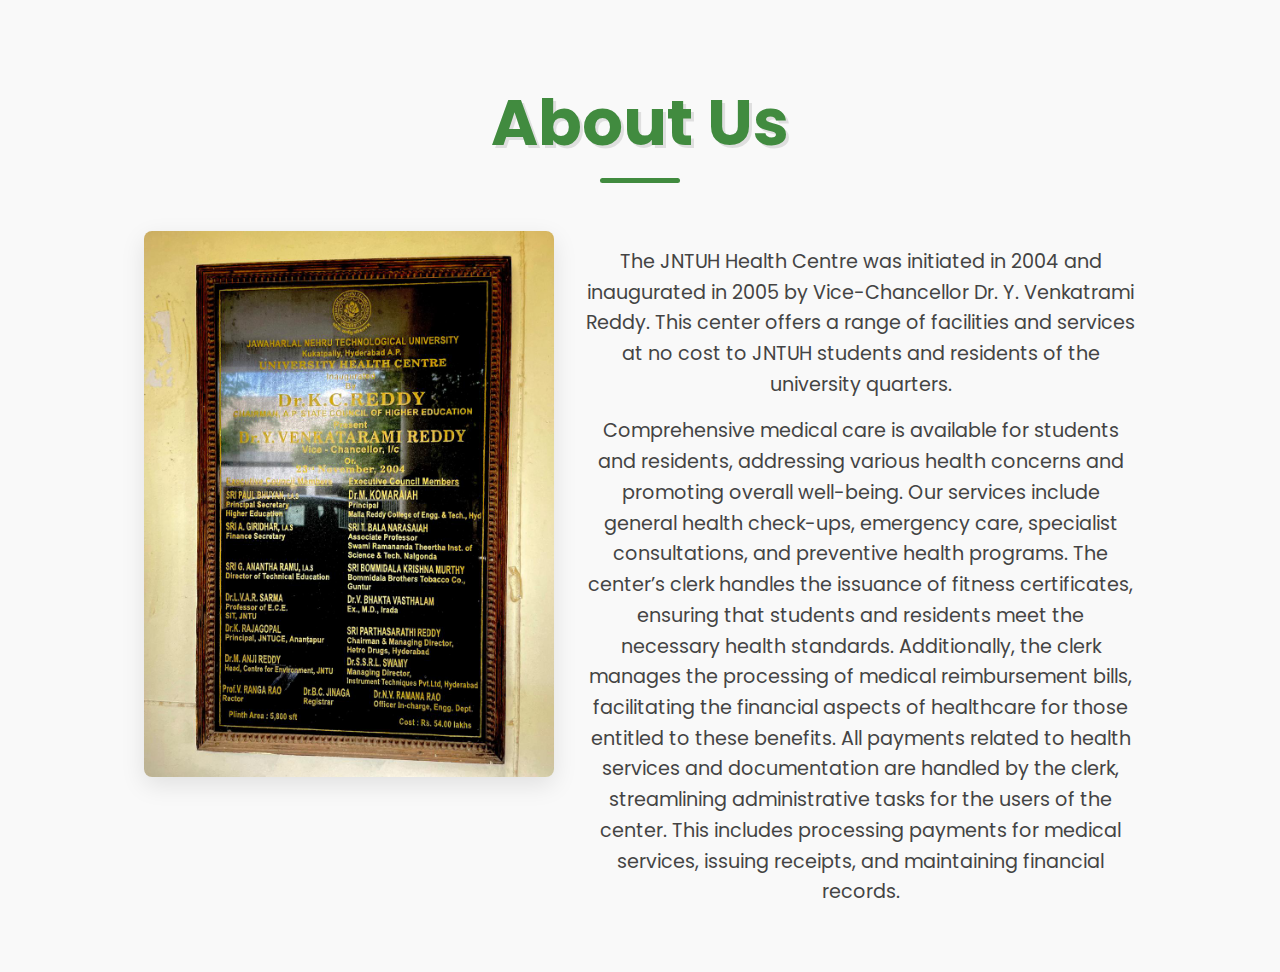
<file: aboutus.html>
<!DOCTYPE html>
<html lang="en">
<head>
    <meta charset="UTF-8">
    <meta name="viewport" content="width=device-width, initial-scale=1.0">
    <link rel="stylesheet" href="aboutus.css">
    <title>About Us</title>
</head>
<body>
    <section class="about section" id="about">
        <h1>About Us</h1>
        <div class="content-wrapper">
            <div class="image-wrapper">
                <img class="image" src="aboutus.jpg" alt="About Us Image"/>
            </div>
            <div class="text-wrapper">
                <p>The JNTUH Health Centre was initiated in 2004 and inaugurated in 2005 by Vice-Chancellor Dr. Y. Venkatrami Reddy. This center offers a range of facilities and services at no cost to JNTUH students and residents of the university quarters.</p>
                <p>Comprehensive medical care is available for students and residents, addressing various health concerns and promoting overall well-being. Our services include general health check-ups, emergency care, specialist consultations, and preventive health programs. The center’s clerk handles the issuance of fitness certificates, ensuring that students and residents meet the necessary health standards. Additionally, the clerk manages the processing of medical reimbursement bills, facilitating the financial aspects of healthcare for those entitled to these benefits. All payments related to health services and documentation are handled by the clerk, streamlining administrative tasks for the users of the center. This includes processing payments for medical services, issuing receipts, and maintaining financial records.</p>
            </div>
        </div>
    </section>
</html>
</file>
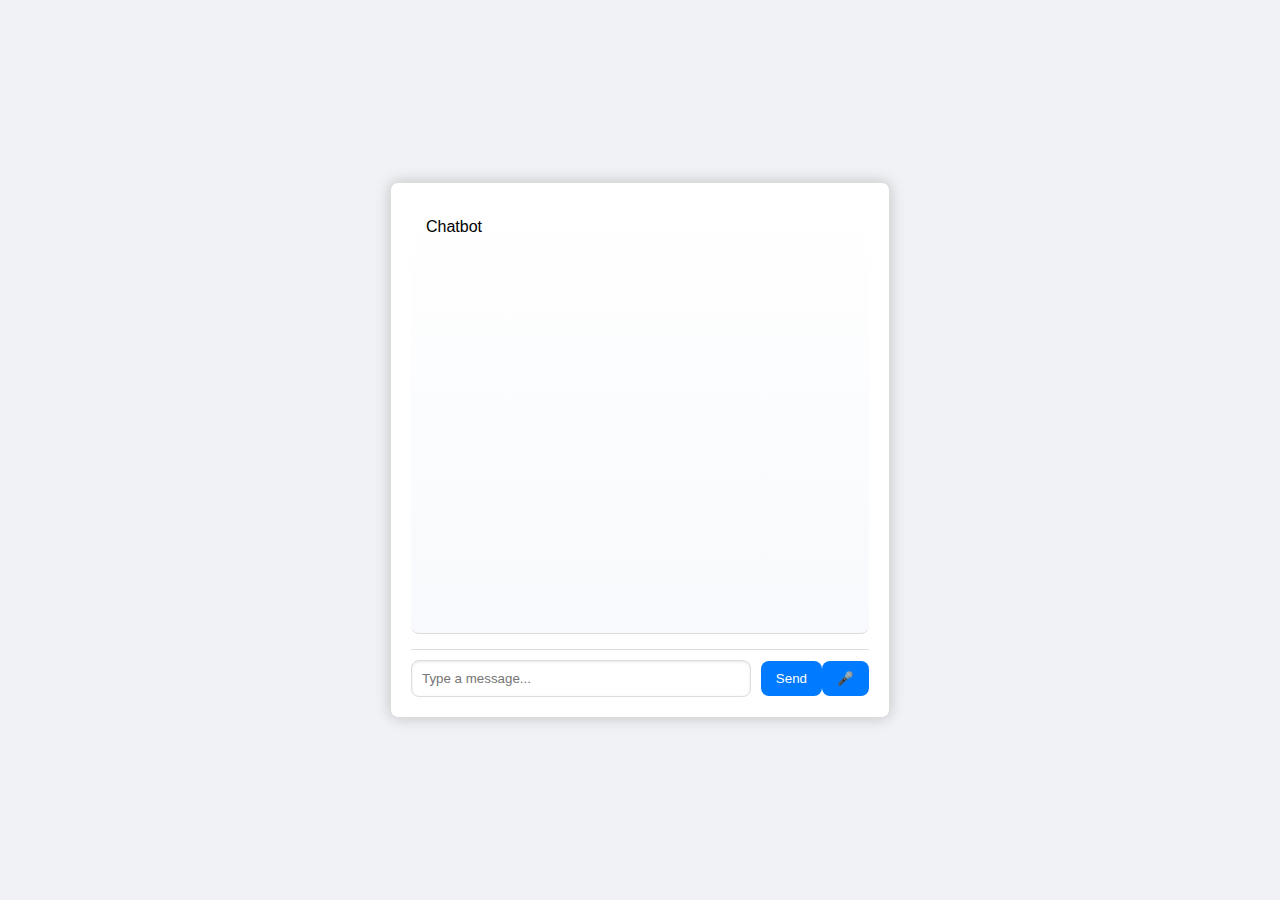
<file: chatbot.html>
<!DOCTYPE html>
<html lang="en">
<head>
    <meta charset="UTF-8">
    <meta name="viewport" content="width=device-width, initial-scale=1.0">
    <title>Voice Assistant Chatbot</title>
    <link rel="stylesheet" href="chatbot.css">
</head>
<body>
    <div class="chat-container" id="queries">
        <div id="chat-box">
            <div>Chatbot</div>
        </div>
        <div class="input-container">
            <input type="text" id="user-input" placeholder="Type a message...">
            <button onclick="sendMessage()">Send</button>
            <button onclick="startListening()">🎤</button>
        </div>
    </div>
    <script src="chatbot.js"></script>
</body>
</html>
</file>
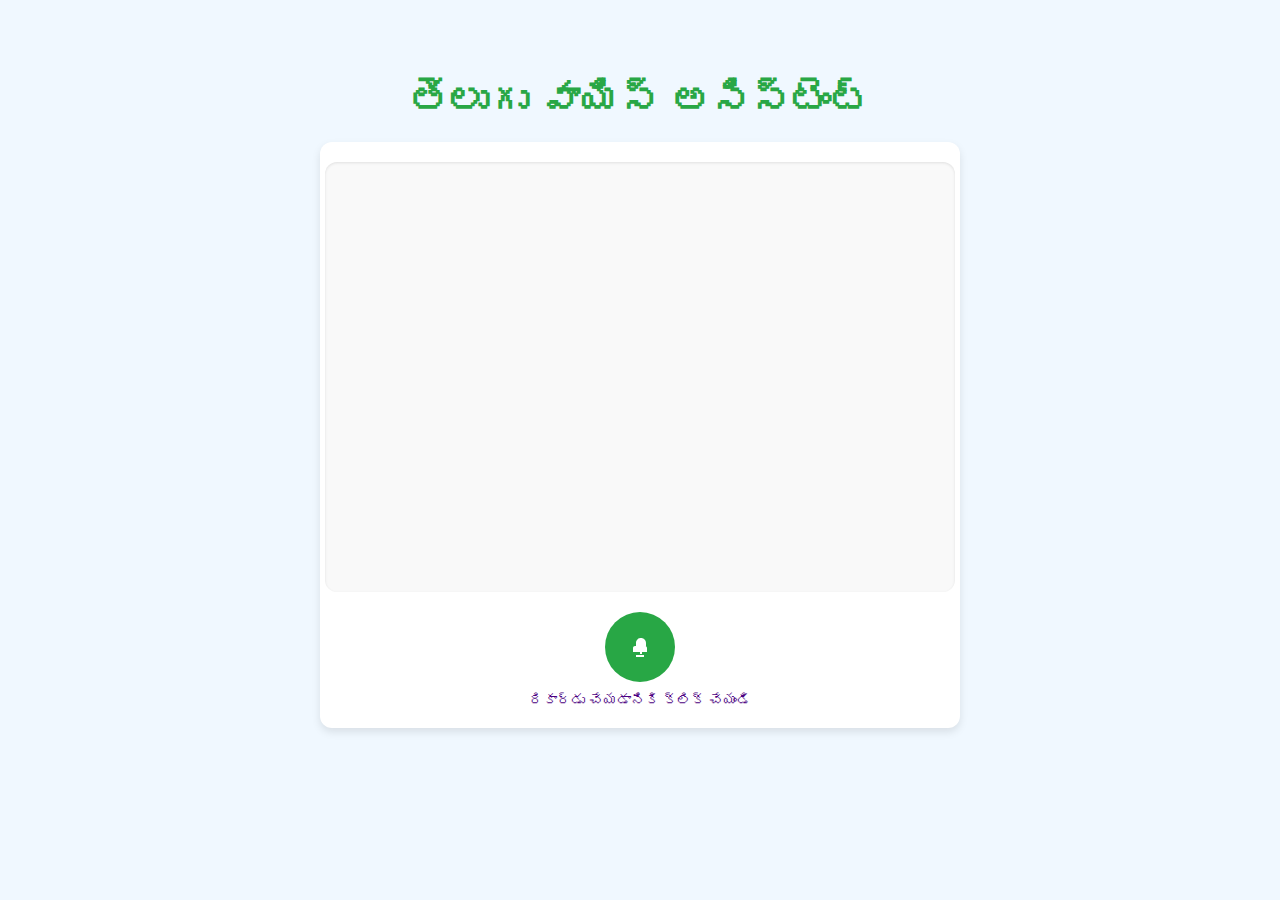
<file: templates/voice.html>
<!DOCTYPE html>
<html lang="te">
<head>
    <meta charset="UTF-8">
    <meta name="viewport" content="width=device-width, initial-scale=1.0">
    <title>Telugu Voice Assistant</title>
    <style>
        /* styles.css */
        body {
            font-family: Arial, sans-serif;
            background-color: #f0f8ff;
            color: #333;
            text-align: center;
            padding: 50px;
            margin: 0;
        }

        h1 {
            color: #28a745;
            font-size: 2.5em;
            margin-bottom: 20px;
        }

        .chatbot-container {
            width: 100%;
            max-width: 600px;
            margin: 0 auto;
            background-color: #ffffff;
            box-shadow: 0 4px 8px rgba(0, 0, 0, 0.1);
            border-radius: 12px;
            padding: 20px;
            text-align: left;
            display: flex;
            flex-direction: column;
            align-items: center;
        }

        .voice-input-button {
            background-color: #28a745;
            color: white;
            font-size: 1.5em;
            border: none;
            padding: 15px;
            border-radius: 50%;
            cursor: pointer;
            margin-top: 20px; /* Space from the chatbox */
            width: 70px;
            height: 70px;
            display: flex;
            align-items: center;
            justify-content: center;
            transition: background-color 0.3s, transform 0.3s;
        }

        .voice-input-button:hover {
            background-color: #218838;
            transform: scale(1.1);
        }

        .chatbox {
            background-color: #f9f9f9;
            border-radius: 12px;
            padding: 15px;
            height: 400px;
            width: 100%;
            max-width: 100%;
            overflow-y: auto;
            box-shadow: inset 0 1px 3px rgba(0, 0, 0, 0.1);
            display: flex;
            flex-direction: column;
            justify-content: flex-end; /* Align messages to the end */
        }

        .user-message, .assistant-message {
            padding: 12px;
            margin: 10px 0;
            border-radius: 8px;
            display: inline-block;
            max-width: 80%;
            line-height: 1.5;
        }

        .user-message {
            background-color: #e0f7fa;
            color: #00796b;
            text-align: right;
            float: right;
        }

        .assistant-message {
            background-color: #fce4ec;
            color: #c2185b;
            text-align: left;
            float: left;
        }

        .record-message {
            margin-top: 10px;
            color: #4b0082;
            font-size: 0.9em;
        }
    </style>
</head>
<body>
    <h1>తెలుగు వాయిస్ అసిస్టెంట్</h1>
    <div class="chatbot-container">
        <div class="chatbox" id="chatbox">
            <!-- Chat messages will be appended here -->
        </div>
        <button class="voice-input-button" onclick="startVoiceRecognition()">
            <svg xmlns="http://www.w3.org/2000/svg" width="24" height="24" fill="white" viewBox="0 0 24 24"><path d="M12 14c1.65 0 3-1.35 3-3v-5c0-1.65-1.35-3-3-3s-3 1.35-3 3v5c0 1.65 1.35 3 3 3zm5.71-3.71c-.39-.39-1.02-.39-1.41 0-.39.39-.39 1.02 0 1.41.18.18.44.29.71.29s.53-.11.71-.29c.38-.39.38-1.02-.01-1.41zM19 11h-1v-3c0-2.76-2.24-5-5-5s-5 2.24-5 5v3h-1c-1.1 0-2 .9-2 2v4h14v-4c0-1.1-.9-2-2-2zm-7 8v-2h2v2h-2zM8 20h8v2h-8z"/></svg>
        </button>
        <div class="record-message">రికార్డు చేయడానికి క్లిక్ చేయండి</div>
    </div>

    <script>
        function startVoiceRecognition() {
            var recognition = new (window.SpeechRecognition || window.webkitSpeechRecognition)();
            recognition.lang = 'te-IN';  // Setting language to Telugu
            recognition.interimResults = false;
            recognition.maxAlternatives = 1;

            recognition.onresult = function(event) {
                var transcript = event.results[0][0].transcript;
                console.log('మీరు చెప్పినది: ' + transcript);
                var userMessageElement = document.createElement('div');
                userMessageElement.className = 'user-message';
                userMessageElement.innerText = 'మీరు: ' + transcript;
                document.getElementById('chatbox').appendChild(userMessageElement);

                fetch('/voice_query', {
                    method: 'POST',
                    headers: {
                        'Content-Type': 'application/json'
                    },
                    body: JSON.stringify({ query: transcript })
                })
                .then(response => response.json())
                .then(data => {
                    var answer = data.answer;
                    var assistantMessageElement = document.createElement('div');
                    assistantMessageElement.className = 'assistant-message';
                    assistantMessageElement.innerText = 'సహాయకుడు: ' + answer;
                    document.getElementById('chatbox').appendChild(assistantMessageElement);
                    speak(answer);
                })
                .catch(error => console.error('పొరపాటు:', error));
            };

            recognition.onerror = function(event) {
                console.error('శోధనలో పొరపాటు: ' + event.error);
            };

            recognition.start();
        }

        function speak(text) {
            var utterance = new SpeechSynthesisUtterance();
            utterance.text = text;
            utterance.lang = 'te-IN'; // Setting language to Telugu
            utterance.pitch = 1;
            utterance.rate = 1;
            window.speechSynthesis.speak(utterance);
        }
    </script>
</body>
</html>
</file>
<file: aboutus.css>
@import url('https://fonts.googleapis.com/css2?family=Poppins:wght@300;400;600&display=swap');

:root {
    --green: #418b3f;
    --black: #444;
    --light-color: #777;
    --box-shadow: 0 0.5rem 1.5rem rgba(0, 0, 0, 0.1);
    --text-shadow: 0.2rem 0.2rem 0 rgba(0, 0, 0, 0.1);
    --border: 0.2rem solid var(--green);
}

body {
    background-color: #f9f9f9;
    font-family: 'Poppins', sans-serif;
    margin: 0;
    padding: 0;
}

.section {
    padding: 2rem 10%; /* Reduced top margin */
    text-align: center;
}

h1 {
    font-weight: 700;
    font-size: 4rem; /* Increased font size */
    color: var(--green);
    margin-bottom: 2rem;
    text-shadow: var(--text-shadow);
    position: relative;
}

h1::after {
    content: '';
    display: block;
    width: 80px;
    height: 5px;
    background: var(--green);
    margin: 0.5rem auto 0;
    border-radius: 5px;
}

.content-wrapper {
    display: flex;
    flex-direction: column;
    align-items: center;
    justify-content: center;
}

@media(min-width: 768px) {
    .content-wrapper {
        flex-direction: row;
        align-items: flex-start;
        justify-content: center;
    }

    .image-wrapper, .text-wrapper {
        flex: 1;
        padding: 1rem;
    }

    .image-wrapper {
        max-width: 40%;
    }

    .text-wrapper {
        max-width: 60%;
    }
}

p {
    font-size: 1.2rem;
    font-weight: 400;
    color: var(--black);
    margin: 1rem auto;
    max-width: 800px;
    line-height: 1.6;
}

.image {
    max-width: 100%;
    height: auto;
    box-shadow: var(--box-shadow);
    border-radius: 0.5rem;
}
</file>
<file: chatbot.css>
/* General Reset and Layout */
body {
    font-family: Arial, sans-serif;
    display: flex;
    justify-content: center;
    align-items: center;
    height: 100vh;
    margin: 0;
    background-color: #f0f2f5; /* Light grey background for a softer look */
}

/* Chat Container Styling */
.chat-container {
    background-color: #ffffff; /* White background for the chat area */
    border-radius: 8px;
    box-shadow: 0 0 15px rgba(0, 0, 0, 0.2); /* Slightly enhanced shadow for better depth */
    width: 100%;
    max-width: 500px; /* Increased max-width for better visibility */
    padding: 20px;
    box-sizing: border-box;
    display: flex;
    flex-direction: column;
    border: 1px solid #ddd; /* Subtle border to define the container */
}

/* Chat Box Styling */
#chat-box {
    flex-grow: 1;
    height: 400px; /* Increased height for better conversation visibility */
    overflow-y: auto;
    border-bottom: 1px solid #ddd; /* Light border to separate messages from input */
    padding: 15px;
    margin-bottom: 15px;
    background: linear-gradient(to top, #f7f9fc, #ffffff); /* Light gradient for a modern look */
    border-radius: 8px;
}

/* Message Styling */
.message {
    margin: 10px 0;
    padding: 12px;
    border-radius: 10px;
    max-width: 80%; /* Adjusted for a more balanced look */
    word-wrap: break-word;
    line-height: 1.4;
}

.message.user {
    background-color: #d1e7dd; /* Light green for user messages */
    align-self: flex-end;
    text-align: right;
}

.message.bot {
    background-color: #e9ecef; /* Light grey for bot messages */
    align-self: flex-start;
    text-align: left;
}

/* Input Container Styling */
.input-container {
    display: flex;
    align-items: center;
    border-top: 1px solid #ddd; /* Border to separate input area from chat box */
    padding-top: 10px;
}

/* Input Field Styling */
#user-input {
    width: calc(100% - 110px); /* Adjusted width for better alignment */
    padding: 10px;
    margin-right: 10px;
    border: 1px solid #ddd; /* Light border to match overall design */
    border-radius: 8px;
    box-shadow: inset 0 1px 3px rgba(0, 0, 0, 0.1); /* Subtle inset shadow for depth */
}

/* Button Styling */
button {
    padding: 10px 15px; /* Slightly increased padding for better button appearance */
    border: none;
    background-color: #007bff; /* Blue background for primary action */
    color: #ffffff;
    border-radius: 8px;
    cursor: pointer;
    transition: background-color 0.3s, box-shadow 0.3s; /* Smooth transition for hover effects */
}

button:hover {
    background-color: #0056b3; /* Darker blue for hover effect */
    box-shadow: 0 4px 8px rgba(0, 0, 0, 0.2); /* Enhanced shadow on hover */
}

button:focus {
    outline: none; /* Remove default outline on focus */
}
</file>
